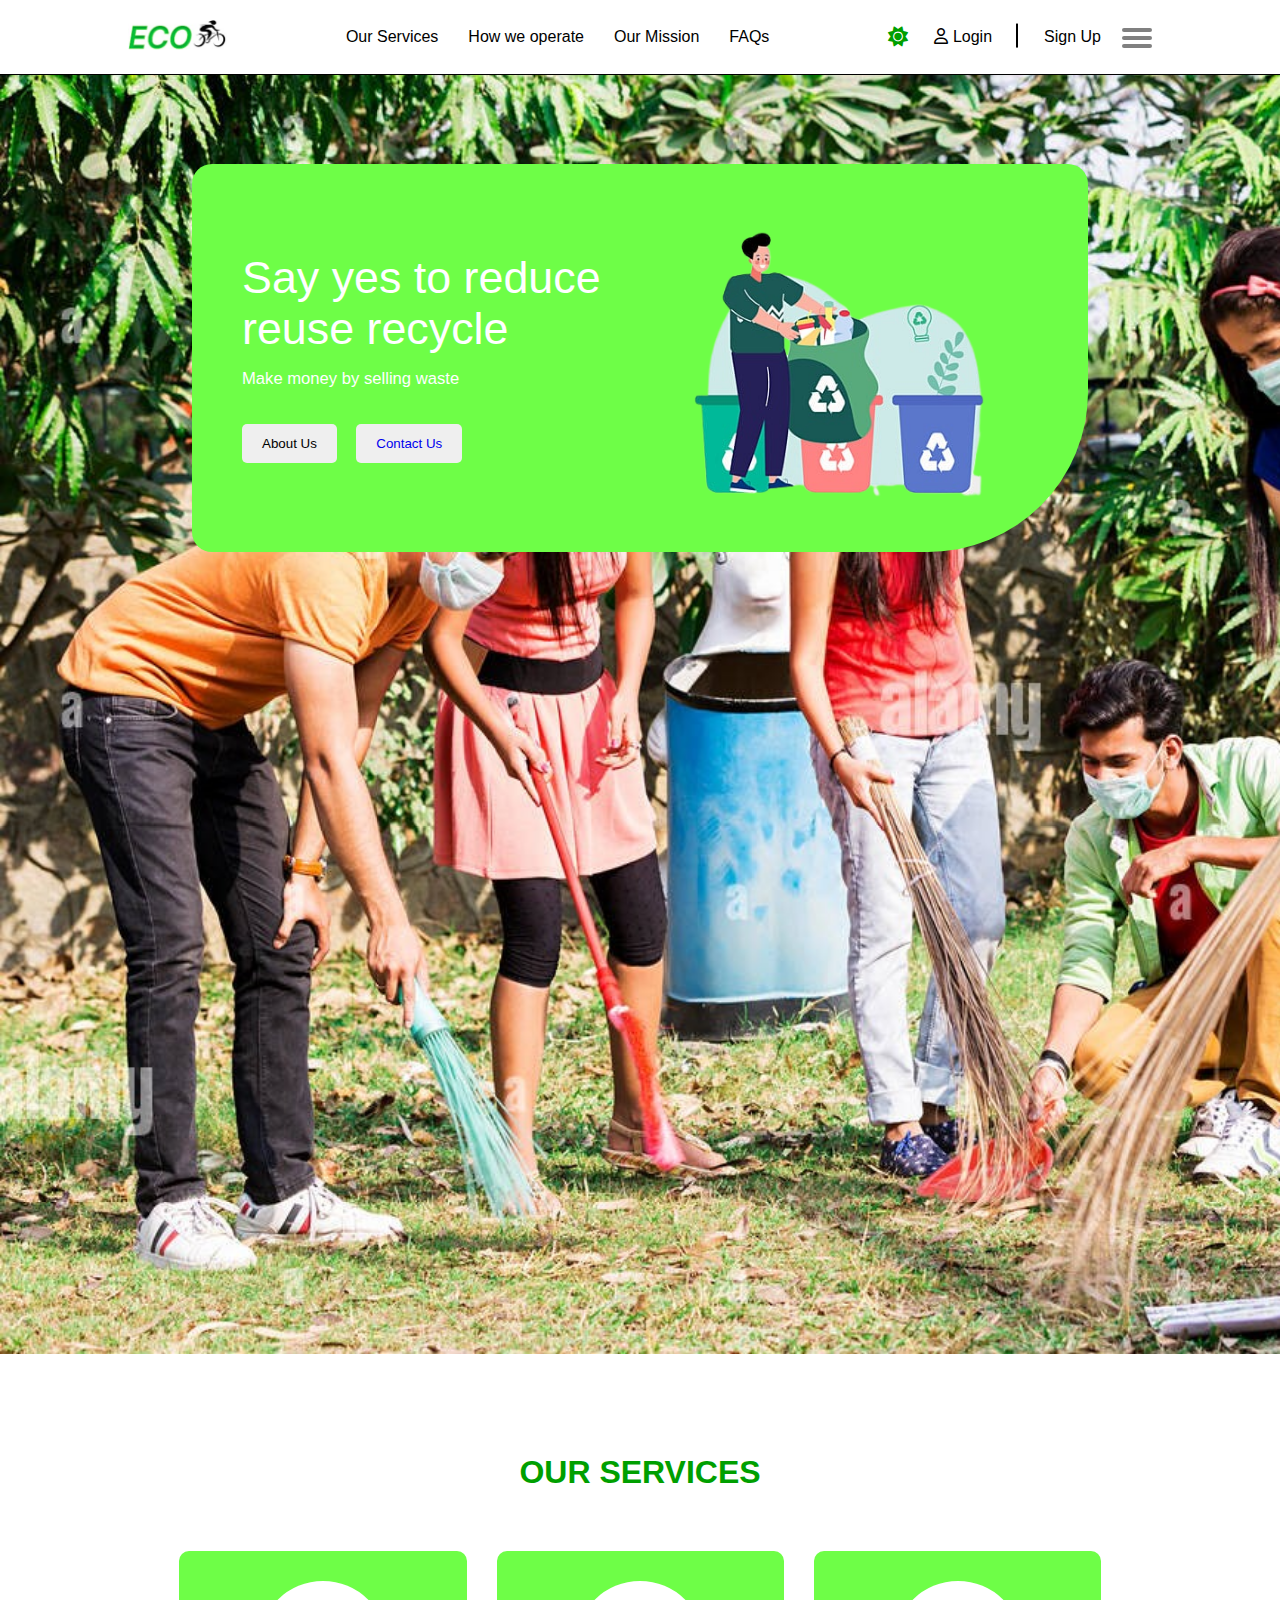
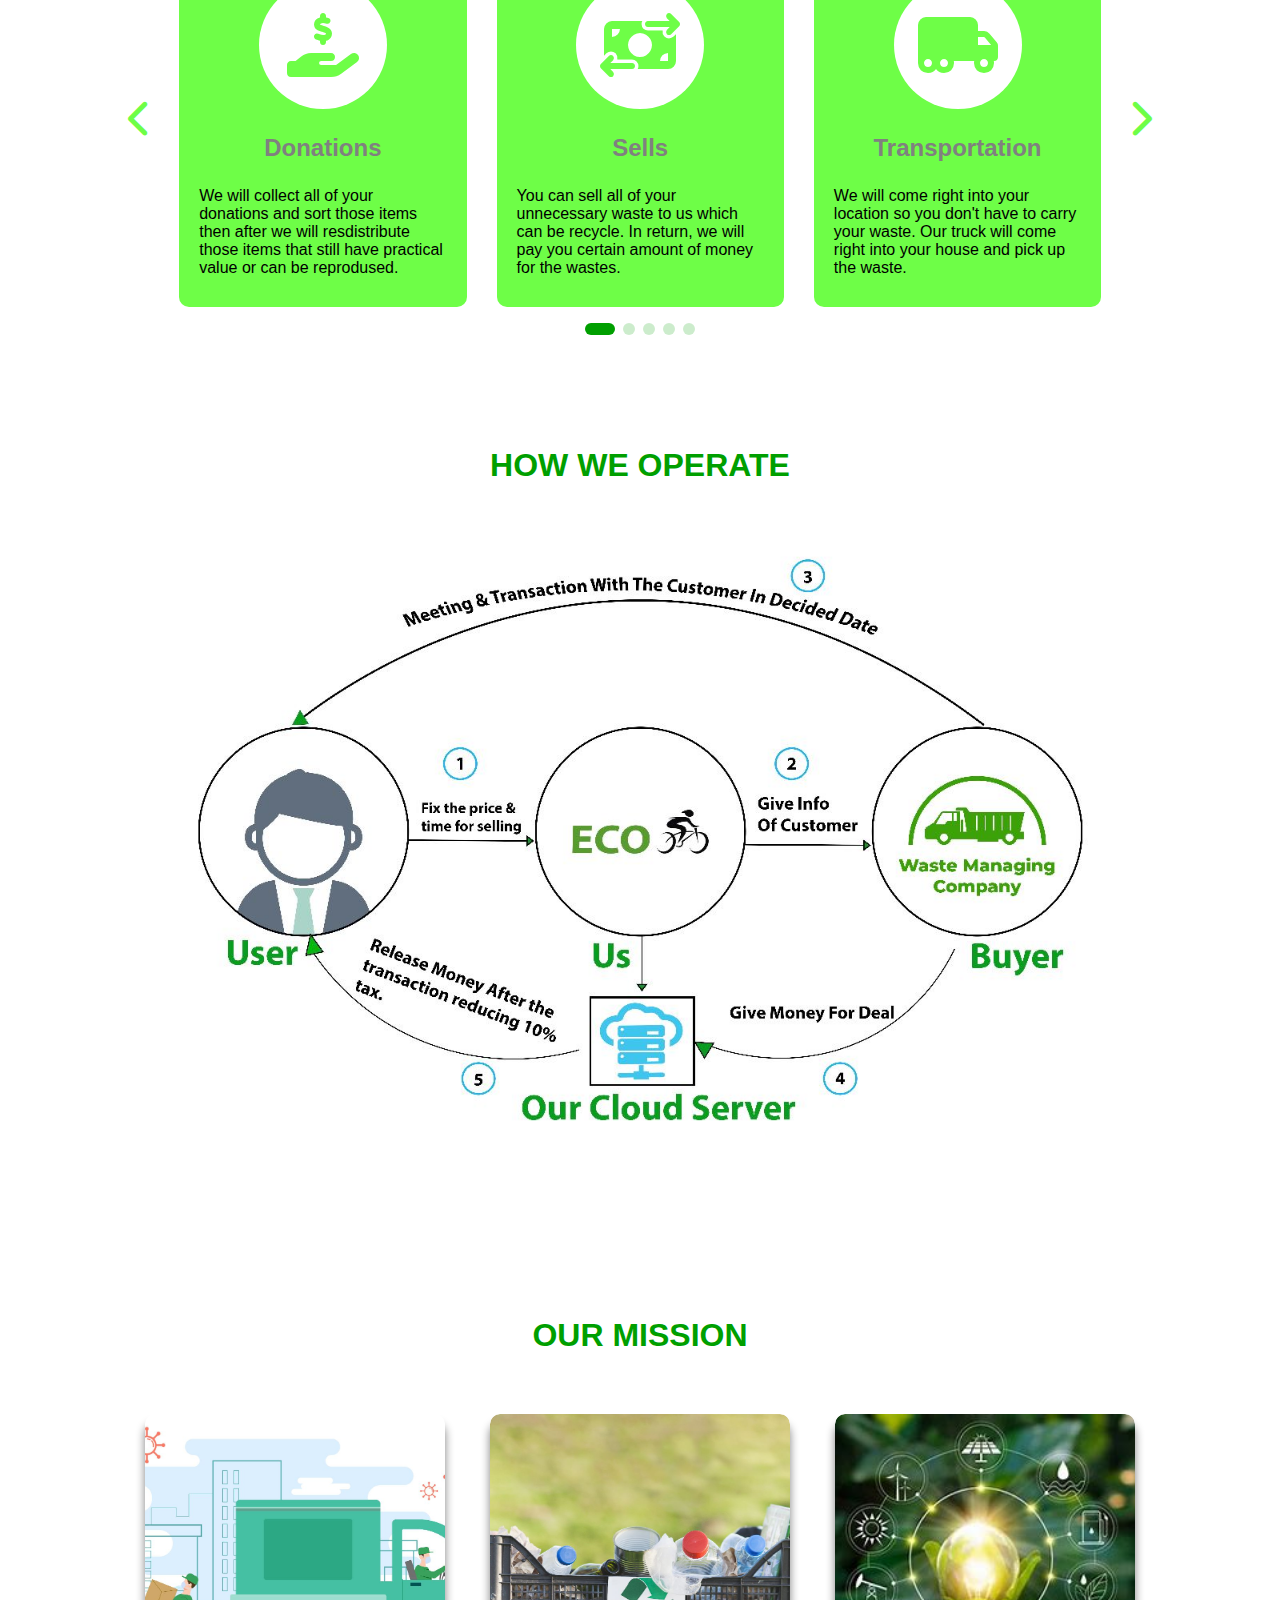
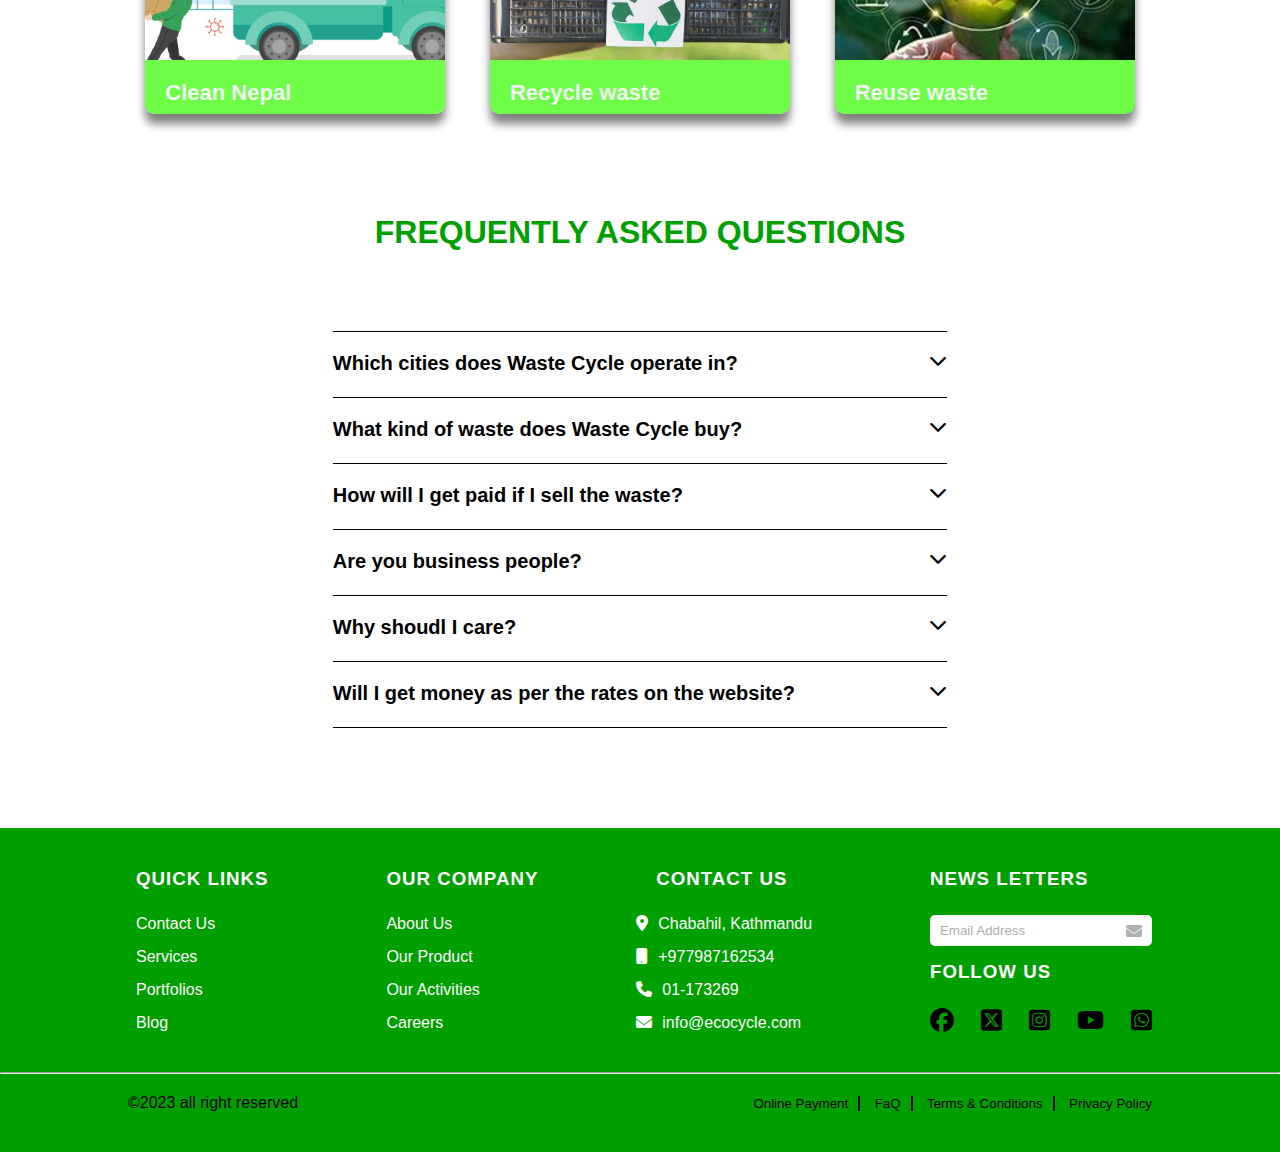
<file: index.html>
<!DOCTYPE html>
<html lang="en">
  <head>
    <meta charset="UTF-8" />
    <meta name="viewport" content="width=device-width, initial-scale=1.0" />
    <title>Waste Cycle</title>
    <link rel="stylesheet" href="./CSS/style.css" />
    <link
      rel="stylesheet"
      href="https://cdnjs.cloudflare.com/ajax/libs/font-awesome/6.4.2/css/all.min.css"
    />
    <link rel="preconnect" href="https://fonts.googleapis.com" />
    <link rel="preconnect" href="https://fonts.gstatic.com" crossorigin />
    <link
      href="https://fonts.googleapis.com/css2?family=Roboto:wght@100;300;500&display=swap"
      rel="stylesheet"
    />
    <link
      rel="stylesheet"
      href="https://cdn.jsdelivr.net/npm/swiper@11/swiper-bundle.min.css"
    />
  </head>
  <body>
    <!-- ----------------------------------- nav -------------------------------- -->
    <div class="nav-wrapper">
      <nav class="main-nav">
        <a href="#"
          ><img src="./images/main-images/ecoCycleLogo.png" alt="ecoCycleLogo"
        /></a>
        <ul class="nav-list">
          <li><a href="#all-service-info">Our Services</a></li>
          <li><a href="#all-operate-info">How we operate</a></li>
          <li><a href="#all-mission-info">Our Mission </a></li>
          <li><a href="#all-faq-info">FAQs</a></li>
        </ul>
        <div class="nav-right">
          <i class="fa-solid fa-sun"></i>
          <i class="fa-solid fa-moon"></i>
          <span class="login"
            ><i class="fa-regular fa-user"></i
            ><a href="login.html">Login</a></span
          >
          <span class="sign-up"><a href="signUp.html">Sign Up</a></span>
          <div class="bars">
            <div class="bar bar1"></div>
            <div class="bar bar2"></div>
            <div class="bar bar3"></div>
          </div>
        </div>
      </nav>
    </div>
    <div class="nav-container">
      <ul class="nav-container-list">
        <li><a href="price.html">Price</a></li>
        <li><a href="#">Donation</a></li>
        <li><a href="#">Balance</a></li>
        <li><a href="#">games</a></li>
      </ul>
    </div>
    <!-- ----------------------------------- nav end -------------------------------- -->

    <!-- ----------------------------------- main -------------------------------- -->

    <div class="main">
      <div class="swiper mySwiper main-swiper">
        <div class="swiper-wrapper">
          <div class="main-info">
            <div class="main-info-left">
              <h1>Say yes to reduce reuse recycle</h1>
              <p>Make money by selling waste</p>
              <button>About Us</button>
              <button><a href="contact.html">Contact Us</a></button>
            </div>
            <div class="main-info-right">
              <img src="./images/main-images/recycle.png" alt="recycle" />
            </div>
          </div>
          <div class="swiper-slide">
            <div class="main-image-one" id="parallex-one"></div>
          </div>
          <div class="swiper-slide">
            <div class="main-image-two" id="parallex-two"></div>
          </div>
          <div class="swiper-slide">
            <div class="main-image-three" id="parallex-three"></div>
          </div>
        </div>
      </div>
    </div>

    <!-- ----------------------------------- main end -------------------------------- -->

    <!-- ----------------------------------- service -------------------------------- -->

    <section class="service" id="all-service-info">
      <h1 class="title">Our services</h1>

      <section class="slider">
        <div class="container">
          <div class="swiper card-slider service-card-slider">
            <div class="swiper-wrapper">
              <div class="swiper-slide">
                <div class="all-services">
                  <div class="service-list">
                    <div class="service-font-wrapper">
                      <i class="fa-solid fa-hand-holding-dollar"></i>
                    </div>
                    <h2>Donations</h2>
                    <p>
                      We will collect all of your donations and sort those items
                      then after we will resdistribute those items that still
                      have practical value or can be reprodused.
                    </p>
                  </div>
                </div>
              </div>
              <div class="swiper-slide">
                <div class="all-services">
                  <div class="service-list">
                    <div class="service-font-wrapper">
                      <i class="fa-solid fa-money-bill-transfer"></i>
                    </div>
                    <h2>Sells</h2>
                    <p>
                      You can sell all of your unnecessary waste to us which can
                      be recycle. In return, we will pay you certain amount of
                      money for the wastes.
                    </p>
                  </div>
                </div>
              </div>
              <div class="swiper-slide">
                <div class="all-services">
                  <div class="service-list">
                    <div class="service-font-wrapper">
                      <i class="fa-solid fa-truck-moving"></i>
                    </div>
                    <h2>Transportation</h2>
                    <p>
                      We will come right into your location so you don't have to
                      carry your waste. Our truck will come right into your
                      house and pick up the waste.
                    </p>
                  </div>
                </div>
              </div>
              <div class="swiper-slide">
                <div class="all-services">
                  <div class="service-list">
                    <div class="service-font-wrapper">
                      <i class="fa-solid fa-recycle"></i>
                    </div>
                    <h2>Composting</h2>
                    <p>
                      All of the organic materials that are collected will be
                      turned into a nutrient-rich soil conditioner. It is a
                      environmentally friendly way to manage organic waste.
                    </p>
                  </div>
                </div>
              </div>
              <div class="swiper-slide">
                <div class="all-services">
                  <div class="service-list">
                    <div class="service-font-wrapper">
                      <i class="fa-solid fa-plug"></i>
                    </div>
                    <h2>E-waste</h2>
                    <p>
                      You can also sell your unnecessary electornic devices
                      which can be recyclable. we will recycle those devices in
                      a environmentally friendly way.
                    </p>
                  </div>
                </div>
              </div>
            </div>

            <div class="swiper-pagination"></div>
          </div>
          <div class="swiper-button-next-unique">
            <i class="fa-solid fa-chevron-right"></i>
          </div>
          <div class="swiper-button-prev-unique">
            <i class="fa-solid fa-chevron-left"></i>
          </div>
        </div>
      </section>
    </section>

    <!-- ----------------------------------- service end -------------------------------- -->

    <!-- ----------------------------------- operate -------------------------------- -->

    <section class="operate" id="all-operate-info">
      <h1 class="title">How we operate</h1>
      <img src="./images/main-images/operatepic.jpg" alt="operate" />
    </section>

    <!-- ----------------------------------- operate end -------------------------------- -->

    <!-- ----------------------------------- mission -------------------------------- -->
    <section class="mission" id="all-mission-info">
      <h1 class="title">our mission</h1>
      <div class="mission-container">
        <div class="mission-list">
          <img
            src="./images/main-images/missionClean.jpg"
            alt="mission clean"
          />
          <div class="mission-info-wrapper mission-first">
            <h3>Clean Nepal</h3>
            <p>
              The main object of ecocycle is to make Nepal clean. As we know,
              the waste management is Nepal is not that great. So, our company
              is taking a small step to clean and manage Nepal waste.
            </p>
          </div>
        </div>
        <div class="mission-list">
          <img
            src="./images/main-images/missionRecycle.jpg"
            alt="mission recycle"
          />
          <div class="mission-info-wrapper mission-second">
            <h3>Recycle waste</h3>
            <p>
              We provide some money to the people after they sell their waste to
              us. If people get earn some money just by selling waste they will
              definitely say yes to it, So we hope we can motivate people to
              recycle.
            </p>
          </div>
        </div>
        <div class="mission-list">
          <img
            src="./images/main-images/misssionReuse.jpg"
            alt="mission reuse"
          />
          <div class="mission-info-wrapper mission-third">
            <h3>Reuse waste</h3>
            <p>
              By donating used clothing, shoes, bottles etc. to other
              organization who are in need of it like orphanage place,
              manufacturing or other recycling companies. we make every effort
              to recycle garbage.
            </p>
          </div>
        </div>
      </div>
    </section>

    <!-- ----------------------------------- mission end -------------------------------- -->

    <!-- ----------------------------------- faqs  -------------------------------- -->

    <section class="question" id="all-faq-info">
      <h1 class="title">frequently asked questions</h1>

      <div class="all-questions">
        <div class="wrapper">
          <div class="first qa">
            <h2>
              Which cities does Waste Cycle operate in?
              <i class="fa-solid fa-chevron-down"></i>
            </h2>
            <p class="ans">
              We are cyrrently running operation in Kathmandu. In near future,
              we plan to expand our services beyond Kathmandu Valley.
            </p>
          </div>
        </div>
        <div class="wrapper">
          <div class="second qa">
            <h2>
              What kind of waste does Waste Cycle buy?
              <i class="fa-solid fa-chevron-down"></i>
            </h2>
            <p class="ans">
              We deal in all kinds of recyclables – paper, cardboard, plastic,
              glass, metals and much more. Whether it is oil cans, beer bottles
              or used hand wash containers – you can recycle to protect the
              environment.
            </p>
          </div>
        </div>
        <div class="wrapper">
          <div class="third qa">
            <h2>
              How will I get paid if I sell the waste?
              <i class="fa-solid fa-chevron-down"></i>
            </h2>
            <p class="ans">
              You will be paid in cash or through mobile banking by our Waste
              Cycle friends.
            </p>
          </div>
        </div>
        <div class="wrapper">
          <div class="fourth qa">
            <h2>
              Are you business people?
              <i class="fa-solid fa-chevron-down"></i>
            </h2>
            <p class="ans">
              We are motivated people. We are a for profit company with the
              mission to revolutionize the recycling industry of Nepal.
            </p>
          </div>
        </div>
        <div class="wrapper fifth-wrapper">
          <div class="fifth qa">
            <h2>
              Why shoudl I care?
              <i class="fa-solid fa-chevron-down"></i>
            </h2>
            <p class="ans">
              We all love Nepal and the world we live in. No doubt! Loving also
              means caring. What better way to treat Mother Earth than to
              respect her resources by reducing, reusing and recycling? So here
              is your chance to be a part of this recycling revolution and give
              back to nature.
            </p>
          </div>
        </div>
        <div class="wrapper sixth-wrapper">
          <div class="fifth qa">
            <h2>
              Will I get money as per the rates on the website?
              <i class="fa-solid fa-chevron-down"></i>
            </h2>
            <p class="ans">
              We will provide you the rates shown on our website for different
              recyclable waste. However, for certain recyclable waste that has
              not been shown on the website we will have rates according to the
              market.
            </p>
          </div>
        </div>
      </div>
    </section>

    <!-- ----------------------------------- faqs end -------------------------------- -->

    <!-- ----------------------------------- footer ----------------------------------- -->
    <footer id="footer">
      <div class="footer-links">
        <div class="quick-links">
          <h3>quick links</h3>
          <li><a href="#">Contact Us</a></li>
          <li><a href="#">Services</a></li>
          <li><a href="#">Portfolios</a></li>
          <li><a href="#">Blog</a></li>
        </div>
        <div class="company-links">
          <h3>Our Company</h3>
          <li><a href="#">About Us</a></li>
          <li><a href="#">Our Product</a></li>
          <li><a href="#">Our Activities</a></li>
          <li><a href="#">Careers</a></li>
        </div>
        <div class="contact-links">
          <h3>Contact Us</h3>
          <li>
            <i class="fa-solid fa-location-dot"></i
            ><a href="#">Chabahil, Kathmandu</a>
          </li>
          <li>
            <i class="fa-solid fa-mobile"></i><a href="#">+977987162534</a>
          </li>
          <li><i class="fa-solid fa-phone"></i><a href="#">01-173269</a></li>
          <li>
            <i class="fa-solid fa-envelope"></i
            ><a href="#">info@ecocycle.com</a>
          </li>
        </div>
        <div class="email-links">
          <h3>News letters</h3>
          <div class="input">
            <input type="text" placeholder="Email Address" />
            <i class="fa-solid fa-envelope email-icon"></i>
          </div>

          <h3>Follow Us</h3>
          <div class="social-links">
            <i class="fa-brands fa-facebook"></i>
            <i class="fa-brands fa-square-x-twitter"></i>
            <i class="fa-brands fa-square-instagram"></i>
            <i class="fa-brands fa-youtube"></i>
            <i class="fa-brands fa-square-whatsapp"></i>
          </div>
        </div>
      </div>
      <hr />
      <div class="copyright">
        <p>&#169;2023 all right reserved</p>
        <div class="copyright-right">
          <button>Online Payment</button>
          <button>FaQ</button>
          <button>Terms & Conditions</button>
          <button id="privacy">Privacy Policy</button>
        </div>
      </div>
    </footer>
    <!-- ----------------------------------- footer end ----------------------------------- -->

    <!-- -----------------------------------  arrow up --------------------------------- -->
    <div class="arrow-up" id="all-nav-container">
      <i class="fa-solid fa-arrow-up"></i>
    </div>
    <!-- -----------------------------------  arrow up end--------------------------------- -->

    <script src="https://cdn.jsdelivr.net/npm/swiper@11/swiper-bundle.min.js"></script>
    <script src="./JS/script.js"></script>
  </body>
</html>
</file>
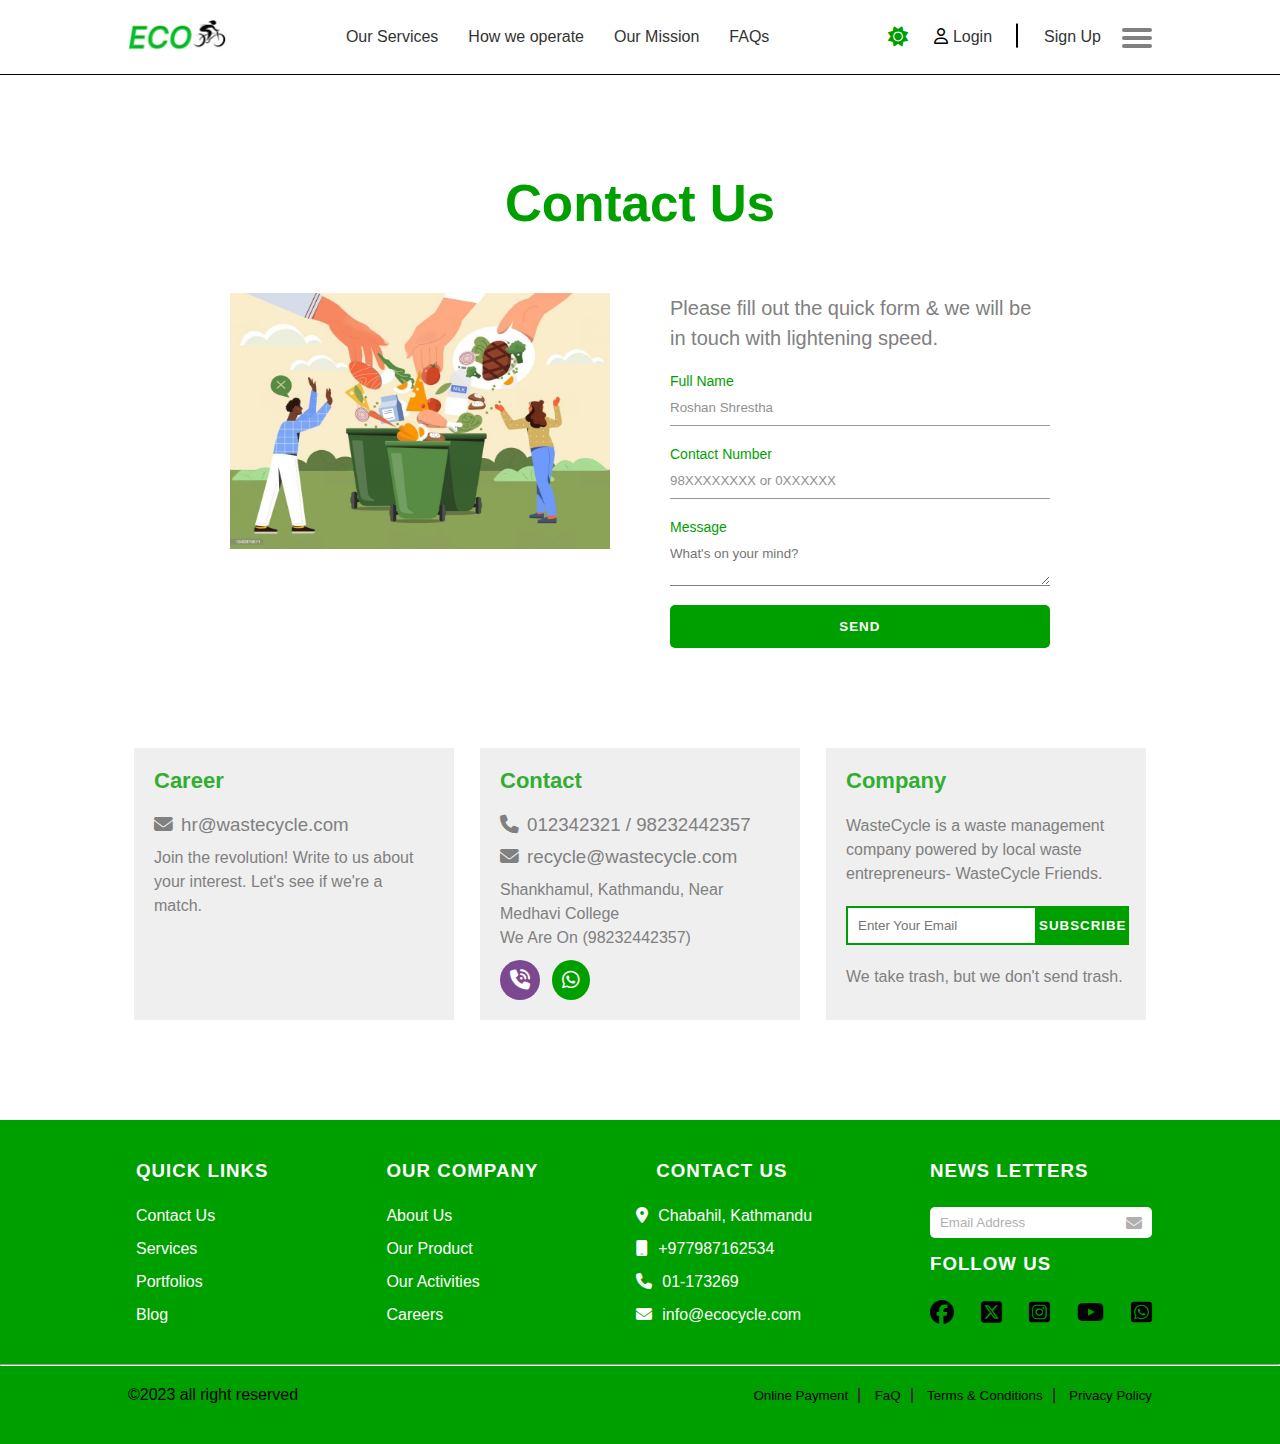
<file: contact.html>
<!DOCTYPE html>
<html lang="en">
  <head>
    <meta charset="UTF-8" />
    <meta name="viewport" content="width=device-width, initial-scale=1.0" />
    <title>Document</title>
    <link rel="stylesheet" href="./CSS/style.css" />
    <link
      rel="stylesheet"
      href="https://cdnjs.cloudflare.com/ajax/libs/font-awesome/6.4.2/css/all.min.css"
    />
    <link rel="stylesheet" href="./CSS/contact.css" />
  </head>
  <body>
    <!-- ----------------------------------- nav -------------------------------- -->
    <div class="nav-wrapper">
      <nav class="main-nav">
        <a href="index.html"
          ><img src="./images/main-images/ecoCycleLogo.png" alt="ecoCycleLogo"
        /></a>
        <ul class="nav-list">
          <li><a href="./index.html#all-service-info">Our Services</a></li>
          <li><a href="./index.html#all-operate-info">How we operate</a></li>
          <li><a href="./index.html#all-mission-info">Our Mission </a></li>
          <li><a href="./index.html#all-faq-info">FAQs</a></li>
        </ul>
        <div class="nav-right">
          <i class="fa-solid fa-sun"></i>
          <i class="fa-solid fa-moon"></i>
          <span class="login"
            ><i class="fa-regular fa-user"></i
            ><a href="login.html">Login</a></span
          >
          <span class="sign-up"><a href="signUp.html">Sign Up</a></span>
          <div class="bars">
            <div class="bar bar1"></div>
            <div class="bar bar2"></div>
            <div class="bar bar3"></div>
          </div>
        </div>
      </nav>
    </div>
    <div class="nav-container">
      <ul class="nav-container-list">
        <li><a href="sell.html">Sell</a></li>
        <li><a href="#">Donation</a></li>
        <li><a href="#">Balance</a></li>
        <li><a href="#">games</a></li>
      </ul>
      <img src="./images/main-images/sellimg.jpg" alt="sell images" />
    </div>
    <!-- ----------------------------------- nav end -------------------------------- -->

    <!-- ----------------------------------- contact -------------------------------- -->

    <section class="contact">
      <h1>Contact Us</h1>
      <div class="contact-container">
        <div class="contact-img">
          <img src="./images/main-images/sellimg.jpg" alt="sellimg" />
        </div>
        <div class="contact-form">
          <p>
            Please fill out the quick form & we will be in touch with lightening
            speed.
          </p>
          <form>
            <label for="name">Full Name</label>
            <br />
            <input
              type="text"
              id="name"
              placeholder="Roshan Shrestha"
              required
            />
            <br />
            <label for="number">Contact Number</label>
            <br />
            <input
              type="text"
              id="number"
              Contact
              Number
              placeholder="98XXXXXXXX or 0XXXXXX"
            />
            <br />
            <label for="message">Message</label>
            <br />
            <textarea
              name="message"
              id="message"
              cols="30"
              rows="1"
              placeholder="What's on your mind?"
            ></textarea>
            <br />
            <button>SEND</button>
          </form>
        </div>
      </div>
    </section>

    <!-- ----------------------------------- contact end -------------------------------- -->

    <!-- ----------------------------------- contact info -------------------------------- -->

    <section class="contact-info">
      <div class="career-info-links">
        <h2>Career</h2>
        <h3><i class="fa-solid fa-envelope"></i>hr@wastecycle.com</h3>
        <p>
          Join the revolution! Write to us about your interest. Let's see if
          we're a match.
        </p>
      </div>
      <div class="contact-info-links">
        <h2>Contact</h2>
        <h3><i class="fa-solid fa-phone"></i>012342321 / 98232442357</h3>
        <h3><i class="fa-solid fa-envelope"></i>recycle@wastecycle.com</h3>
        <p>Shankhamul, Kathmandu, Near Medhavi College</p>
        <p>We Are On (98232442357)</p>
        <i class="fa-solid fa-phone-volume"></i>
        <i class="fa-brands fa-whatsapp"></i>
      </div>
      <div class="company-info-links">
        <h2>Company</h2>
        <p>
          WasteCycle is a waste management company powered by local waste
          entrepreneurs- WasteCycle Friends.
        </p>
        <div class="subscribe">
          <input type="email" placeholder="Enter Your Email" />
          <button>SUBSCRIBE</button>
        </div>
        <p>We take trash, but we don't send trash.</p>
      </div>
    </section>

    <!-- ----------------------------------- contact info end-------------------------------- -->

    <!-- ----------------------------------- footer ----------------------------------- -->
    <footer>
      <div class="footer-links">
        <div class="quick-links">
          <h3>quick links</h3>
          <li><a href="#">Contact Us</a></li>
          <li><a href="#">Services</a></li>
          <li><a href="#">Portfolios</a></li>
          <li><a href="#">Blog</a></li>
        </div>
        <div class="company-links">
          <h3>Our Company</h3>
          <li><a href="#">About Us</a></li>
          <li><a href="#">Our Product</a></li>
          <li><a href="#">Our Activities</a></li>
          <li><a href="#">Careers</a></li>
        </div>
        <div class="contact-links">
          <h3>Contact Us</h3>
          <li>
            <i class="fa-solid fa-location-dot"></i
            ><a href="#">Chabahil, Kathmandu</a>
          </li>
          <li>
            <i class="fa-solid fa-mobile"></i><a href="#">+977987162534</a>
          </li>
          <li><i class="fa-solid fa-phone"></i><a href="#">01-173269</a></li>
          <li>
            <i class="fa-solid fa-envelope"></i
            ><a href="#">info@ecocycle.com</a>
          </li>
        </div>
        <div class="email-links">
          <h3>News letters</h3>
          <div class="input">
            <input type="text" placeholder="Email Address" />
            <i class="fa-solid fa-envelope email-icon"></i>
          </div>

          <h3>Follow Us</h3>
          <div class="social-links">
            <i class="fa-brands fa-facebook"></i>
            <i class="fa-brands fa-square-x-twitter"></i>
            <i class="fa-brands fa-square-instagram"></i>
            <i class="fa-brands fa-youtube"></i>
            <i class="fa-brands fa-square-whatsapp"></i>
          </div>
        </div>
      </div>
      <hr />
      <div class="copyright">
        <p>&#169;2023 all right reserved</p>
        <div class="copyright-right">
          <button>Online Payment</button>
          <button>FaQ</button>
          <button>Terms & Conditions</button>
          <button id="privacy">Privacy Policy</button>
        </div>
      </div>
    </footer>

    <!-- ----------------------------------- footer end ----------------------------------- -->

    <!-- -----------------------------------  arrow up --------------------------------- -->
    <div class="arrow-up" id="all-nav-container">
      <i class="fa-solid fa-arrow-up"></i>
    </div>
    <!-- -----------------------------------  arrow up end--------------------------------- -->

    <script src="./JS/contact.js"></script>
  </body>
</html>
</file>
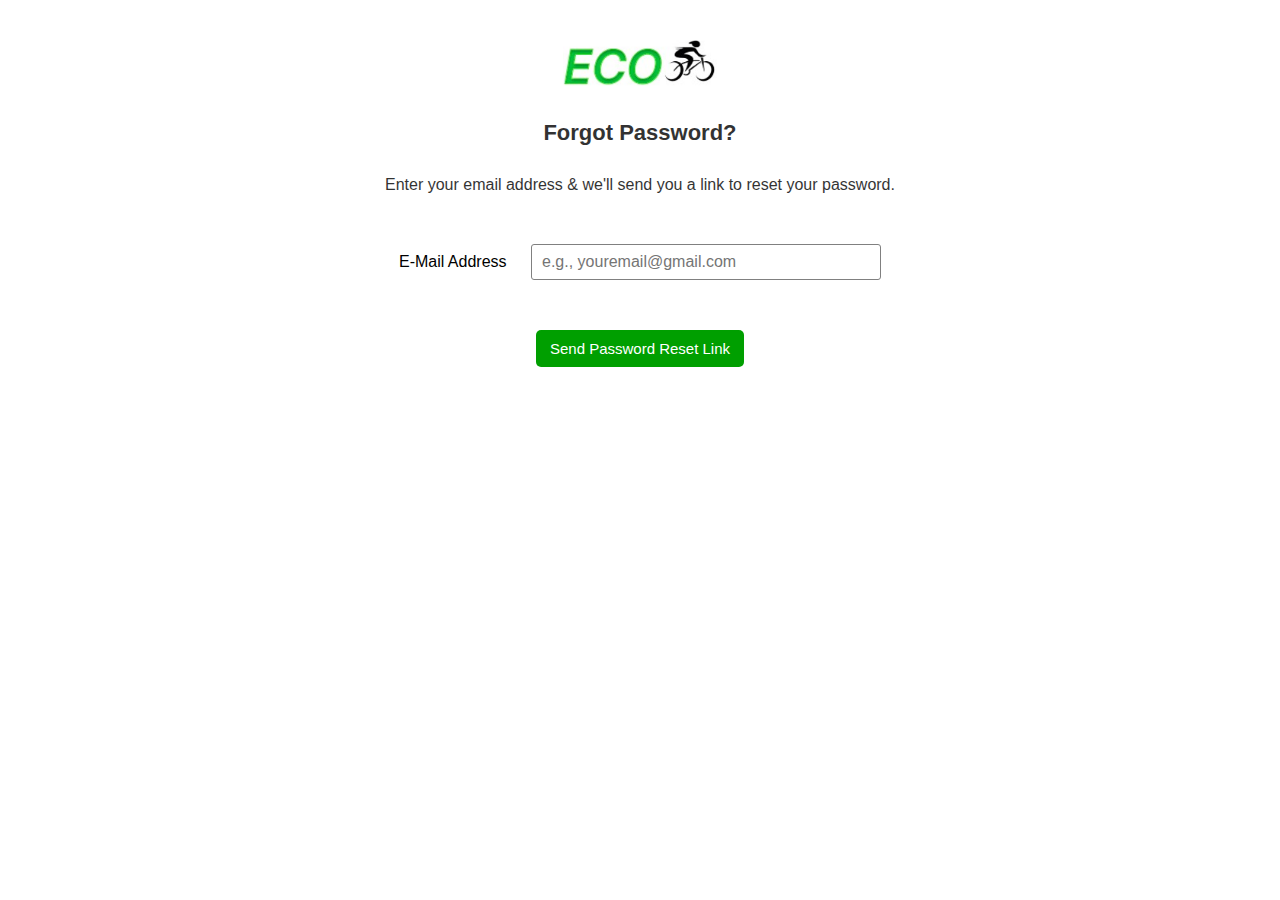
<file: forgotPassword.html>
<!DOCTYPE html>
<html lang="en">
  <head>
    <meta charset="UTF-8" />
    <meta name="viewport" content="width=device-width, initial-scale=1.0" />
    <title>Document</title>
    <link rel="stylesheet" href="CSS/forgotPassword.css" />
    <link rel="stylesheet" href="./CSS/style.css" />
  </head>
  <body>
    <section class="forgot">
      <a href="index.html">
        <img src="./images/main-images/ecoCycleLogo.png" alt="ecoCycleLogo" />
      </a>
      <h2>Forgot Password?</h2>
      <p>
        Enter your email address & we'll send you a link to reset your password.
      </p>
      <form>
        <label for="email">E-Mail Address</label>
        <input type="email" placeholder="e.g., youremail@gmail.com" />
      </form>
      <button>Send Password Reset Link</button>
    </section>
  </body>
</html>
</file>
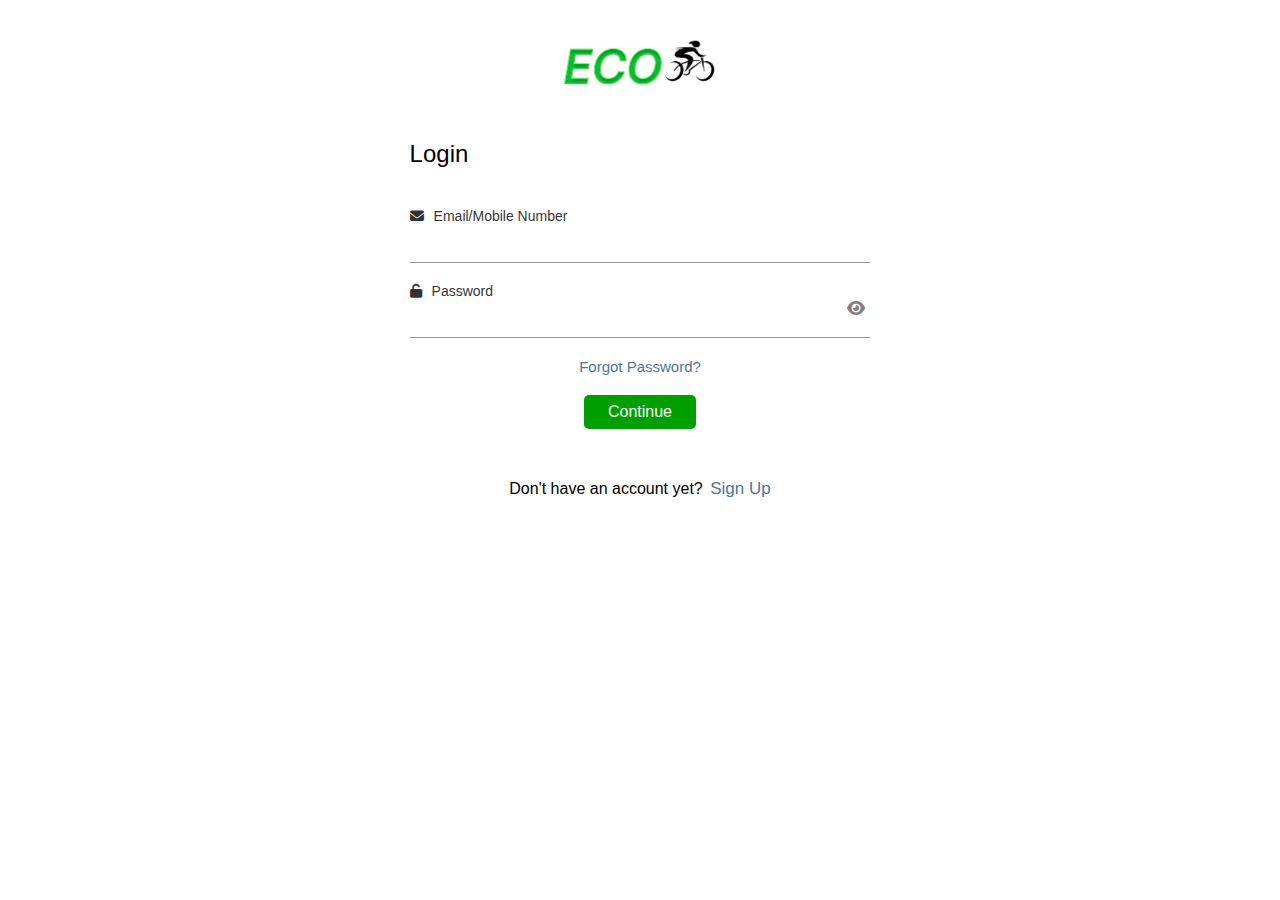
<file: login.html>
<!DOCTYPE html>
<html lang="en">
  <head>
    <meta charset="UTF-8" />
    <meta name="viewport" content="width=device-width, initial-scale=1.0" />
    <title>Document</title>
    <link rel="stylesheet" href="CSS/style.css" />
    <link rel="stylesheet" href="CSS/login.css" />
    <link
      rel="stylesheet"
      href="https://cdnjs.cloudflare.com/ajax/libs/font-awesome/6.4.2/css/all.min.css"
    />
  </head>
  <body>
    <section class="login">
      <div class="logo">
        <a href="index.html"
          ><img src="./images/main-images/ecoCycleLogo.png" alt="ecoCycleLogo"
        /></a>
      </div>
      <div class="form">
        <form class="login-form" id="login-form">
          <h2>Login</h2>
          <div class="invalid">Email or Password not Valid</div>
          <label for="email"
            ><i class="fa-solid fa-envelope"></i>Email/Mobile Number</label
          >
          <br />
          <input type="email" name="email" id="email" class="email-input" />
          <br />
          <label for="password"
            ><i class="fa-solid fa-unlock"></i>Password</label
          >
          <br />
          <input
            type="password"
            name="password"
            id="password"
            class="password-input"
          />
          <i class="fa-solid fa-eye"></i>
          <a href="forgotPassword.html">
            <p class="forgot">Forgot Password?</p>
          </a>
          <div class="btn">
            <button class="continue-btn">continue</button>
          </div>
          <p class="sign-up-link">
            Don't have an account yet? <a href="./signUp.html">Sign Up</a>
          </p>
        </form>
      </div>
    </section>
    <script src="./JS/login.js"></script>
  </body>
</html>
</file>
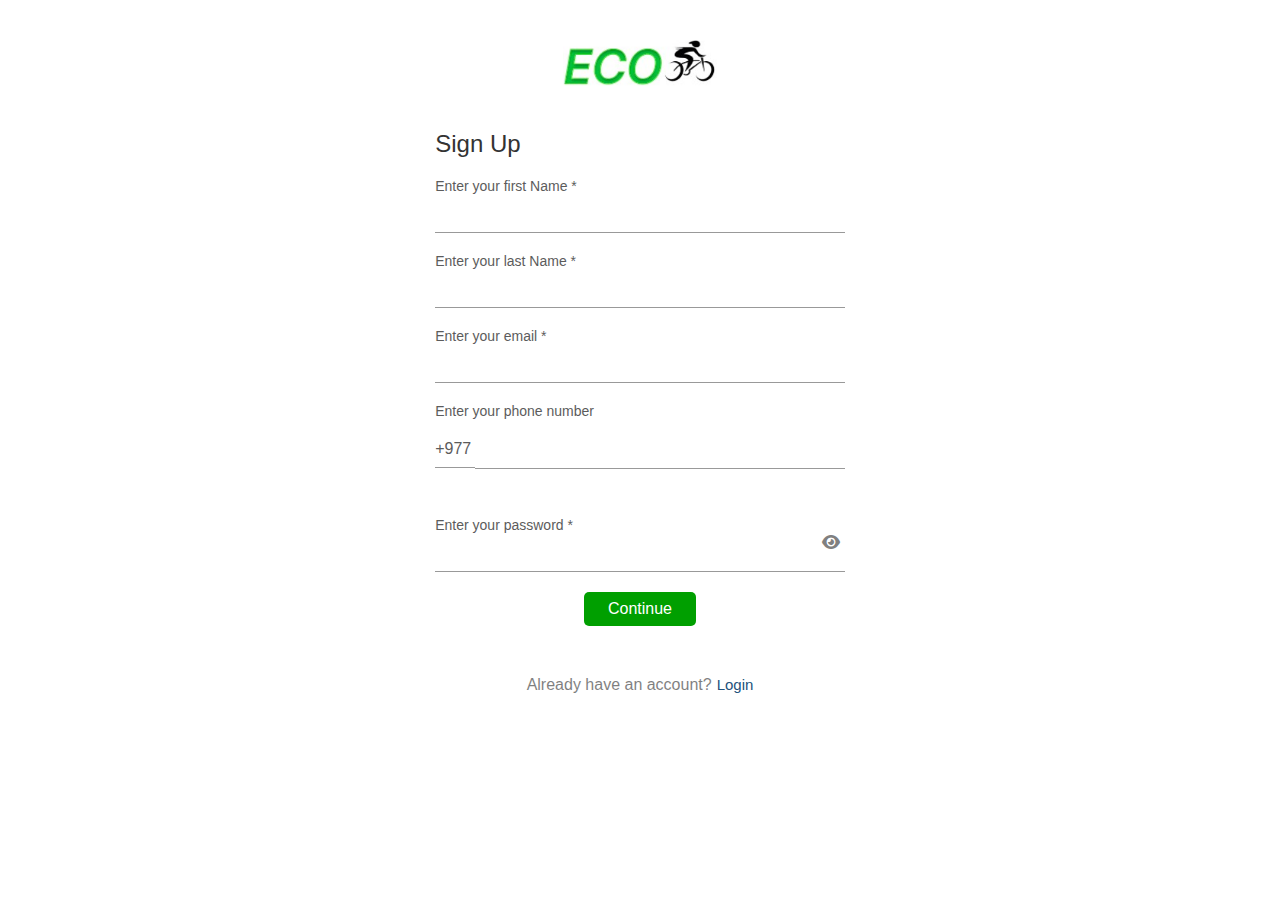
<file: signUp.html>
<!DOCTYPE html>
<html lang="en">
  <head>
    <meta charset="UTF-8" />
    <meta name="viewport" content="width=device-width, initial-scale=1.0" />
    <title>Sign-up</title>
    <link rel="stylesheet" href="./CSS/style.css" />
    <link rel="stylesheet" href="./CSS/signUP.css" />
    <link
      rel="stylesheet"
      href="https://cdnjs.cloudflare.com/ajax/libs/font-awesome/6.4.2/css/all.min.css"
    />
  </head>
  <body>
    <section class="sign-up">
      <div class="logo">
        <a href="index.html"
          ><img src="./images/main-images/ecoCycleLogo.png" alt="ecoCycleLogo"
        /></a>
      </div>
      <form class="sign-up-form" id="sign-up-form">
        <h2>Sign Up</h2>
        <div class="invalid">
          <span class="whoops">Whoops!</span> There was some problem
          <p class="error"></p>
        </div>

        <label for="firstName">Enter your first Name *</label>
        <br />
        <input type="text" id="firstName" required />
        <br />
        <label for="lastName">Enter your last Name *</label>
        <br />
        <input type="text" id="lastName" required />
        <br />
        <label for="email">Enter your email *</label>
        <br />
        <input type="email" id="email" required />
        <br />
        <label for="number">Enter your phone number</label>
        <br />
        <div class="number-container">
          <label for="number" id="nepali-number">+977</label>
          <input type="text" id="number" class="nep-num" required />
        </div>
        <br />
        <label for="password" class="password-input"
          >Enter your password *</label
        >
        <br />
        <input type="password" id="password" required />
        <i class="fa-solid fa-eye"></i>
        <br />
        <div class="btn">
          <button class="sign-up-btn">Continue</button>
        </div>
        <div class="login-link">
          <span class="already">Already have an account?</span
          ><span><a href="login.html" class="login">Login</a></span>
        </div>
      </form>
    </section>
    <script src="./JS/signUp.js"></script>
  </body>
</html>
</file>
<file: CSS/style.css>
:root {
    /*  for colors */
    --dark-green: #009F00;
    --light-green: #6EFE47;
    --green: rgb(172, 222, 35);
    --super-light-green: #F0FAF2;
    --black: #000;
    --white: #fff;
    --grey: #808080;
    --dark-theme: rgb(28, 37, 46);
}

/* --------------------------- global Css ----------------- */

html {
    scroll-behavior: smooth;
    scroll-padding: 100px;
}

* {
    margin: 0;
    padding: 0;
    box-sizing: border-box;
    font-family: sans-serif;
}

body {
    height: 100%;
    width: 100vw;
    overflow-x: hidden;
    transition: color .5s;
}

li {
    list-style: none;
}

a {
    text-decoration: none;
}

.title {
    font-size: 2rem;
    text-transform: uppercase;
    color: var(--dark-green);
    text-align: center;
}

/* --------------------------- global Css end ---------------------- */



/* ------------------------------ nav --------------------------- */

.nav-wrapper {
    width: 100%;
    height: 74px;
}

.main-nav {
    width: 100%;
    position: fixed;
    display: flex;
    justify-content: space-between;
    padding: 20px 10%;
    align-items: center;
    z-index: 100;
    background-color: white;
    border-bottom: 1px solid black;
}

.main-nav img {
    height: 30px;
    cursor: pointer;
}

.main-nav ul {
    display: flex;
    gap: 30px;
}

.main-nav ul li a {
    position: relative;
    color: var(--black);
}

.main-nav ul li a::after {
    content: "";
    display: block;
    position: absolute;
    height: 2px;
    width: 0;
    background-color: var(--dark-green);
    transition: .25s;
}

.main-nav ul li a:hover::after {
    margin: 10px auto;
    width: 100%;
    border-color: var(--dark-green);
}

.nav-right {
    display: flex;
    align-items: center;
    gap: 5px;
}

.nav-right i {
    margin-right: 5px;
}

.nav-right span a {
    color: var(--black);
}

.nav-right .login,
.nav-right .sign-up {
    padding: 8px 16px;
    border-radius: 5px;
    background-color: transparent;
    cursor: pointer;
    transition: .5s;
}

.nav-right .login:hover,
.nav-right .sign-up:hover {
    background-color: var(--light-green);
}

.nav-right .login {
    position: relative;
    margin-right: 15px;
}

.nav-right .login::after {
    content: "";
    display: block;
    position: absolute;
    height: 70%;
    transform: translateY(15%);
    width: 2px;
    background-color: black;
    top: 0;
    right: -10px;
}

.bars {
    cursor: pointer;
    margin-top: 5px;
}

.bars .bar {
    width: 30px;
    height: 4px;
    border-radius: 2px;
    background-color: var(--grey);
    margin-bottom: 4px;
    transition: .3s;
}

.bars:hover .bar {
    transform: scale(1.1);
}

.bars .bar.active-bar1 {
    transform: rotate(45deg);
}

.bars .bar.active-bar2 {
    opacity: 0;
}

.bars .bar.active-bar3 {
    transform: rotate(-45deg);
    margin-top: -16px;
}

.nav-container {
    position: fixed;
    height: 100vh;
    width: 300px;
    background-color: var(--white);
    border: 1px solid;
    top: 74px;
    right: -300px;
    transition: .5s;
    padding-top: 70px;
    z-index: 100;
}

.show-nav-container {
    right: 0;
}

.nav-container ul {
    display: flex;
    flex-direction: column;
    gap: 0;
}

.nav-container ul li {
    cursor: pointer;
    padding: 12px 30px;
    border-left: 5px solid;
    border-color: var(--white);
    transition: .25s;
}

.nav-container ul li:hover {
    border-color: var(--dark-green);
}

.nav-container ul li a {
    transition: .25s;
    font-size: 18px;
    opacity: .5;
    text-transform: uppercase;
    color: black;
}

.nav-container ul li:hover a {
    color: var(--dark-green);
    padding-left: 5px;
    opacity: 1;
}


/* ------------------------------ nav end --------------------------- */

/* ------------------------------ main --------------------------- */

.main-swiper {
    height: 100vw;
}

.swiper-slide {
    background-size: cover;
    position: relative;
}

.swiper-slide img {
    display: block;
}

.main-info {
    width: 70%;
    position: absolute;
    background-color: var(--light-green);
    padding: 30px 30px 30px 50px;
    top: 7vw;
    left: 15%;
    opacity: 1;
    display: grid;
    grid-template-columns: repeat(2, 1fr);
    place-items: center;
    border-radius: 20px;
    gap: 20px;
    border-bottom-right-radius: 160px;
    z-index: 100;
}

.main-image-one {
    background-image: url(../images/main-images/main-img-1.jpg);
    height: 100%;
    background-size: cover;
}

.main-image-two {
    background-image: url(../images/main-images/main-img-2.webp);
    height: 100%;
    background-size: cover;
}

.main-image-three {
    background-image: url(../images/main-images/main-img-3.jpg);
    height: 100%;
    background-size: cover;
}

.main-info h1 {
    font-size: 3.5vw;
    color: var(--white);
    font-weight: 500;
}

.main-info p {
    padding: 15px 0;
    color: var(--white);
    text-align: left;
    font-size: 1.3vw;
}

.main-info button {
    padding: 12px 20px;
    margin-right: 15px;
    margin-top: 20px;
    outline: none;
    border: none;
    border-radius: 5px;
    cursor: pointer;
    transition: .25s;
}

.main-info button:hover {
    /* transform: scale(1.05); */
    transform: translateY(-5px);
}

.main-info button:active {
    transform: scale(.95);
}

.main-info img {
    width: 90%;
    height: 90%;
}

/* ------------------------------ main end --------------------------- */


/* -- ----------------------------------- service -------------------------------- -- */

.service {
    width: 90%;
    margin: 100px auto 0;
    text-align: center;
}

.slider {
    position: relative;
}

.card-slider {
    width: 80%;
}

.swiper-wrapper {
    margin: 0 auto 20px;
}

.all-services {
    margin-top: 60px;
}

.all-services > div {
    margin: 20px auto;
    padding: 30px 20px;
    border-radius: 10px;
    cursor: pointer;
    transition: .5s;
    overflow: hidden;
    background-color: var(--light-green);
}


.all-services > div:hover {
    transform: translateY(-20px);
}

.all-services p {
    text-align: left;
}

.service-font-wrapper {
    margin: auto;
    display: grid;
    place-items: center;
    height: 10vw;
    width: 10vw;
    border-radius: 50%;
    background-color: var(--white);
}

.service .slider i {
    font-size: 5vw;
    color: var(--light-green);
}

.all-services h2 {
    color: var(--grey);
    padding: 25px 0;
}

.swiper-button-prev-unique {
    position: absolute;
    top: 50%;
    transform: translateY(-50%);
    left: 0;
    left: 5vw;
    cursor: pointer;
}

.swiper-button-next-unique {
    transform: translateY(-50%);
    position: absolute;
    top: 50%;
    right: 5vw;
    cursor: pointer;
}

.service .slider .swiper-button-next-unique i,
.service .slider .swiper-button-prev-unique i {
    font-size: 3vw;
    transition: .25s;
}

.service .slider .swiper-button-next-unique i:hover,
.service .slider .swiper-button-prev-unique i:hover {
    transform: scale(1.2);
}

span.swiper-pagination-bullet {
    width: 12px;
    height: 12px;
    background-color: var(--dark-green);
    transition: .25s;
}

span.swiper-pagination-bullet.swiper-pagination-bullet-active {
    width: 30px;
    border-radius: 20px;
}

/* -- ----------------------------------- service end -------------------------------- -- */

/* -- ----------------------------------- operate -------------------------------- -- */

.operate {
    width: 80%;
    margin: 100px auto 0;
    text-align: center;
}

.operate img {
    width: 100%;
    margin: 60px auto 0;
}

/* -- ----------------------------------- operate end -------------------------------- -- */

/* -- ----------------------------------- mission -------------------------------- -- */

.mission {
    width: 80%;
    margin: 100px auto 0;
    text-align: center;
}

.mission-container {
    display: flex;
    gap: 10px;
    flex-wrap: wrap;
    justify-content: space-around;
}

.mission-list {
    margin-top: 60px;
    box-shadow: 0 10px 10px var(--grey);
    border-radius: 10px;
    cursor: pointer;
    position: relative;
    z-index: 10;
    height: 300px;
    max-width: 300px;
    overflow: hidden;
    color: var(--black);
    transition: .5s;
}

.mission-container img {
    width: 100%;
    height: 100%;
    border-radius: 10px;
    object-fit: cover;
    transition: .5s;
}

.mission-info-wrapper {
    position: absolute;
    box-shadow: 0 10px 10px var(--grey);
    bottom: -140px;
    left: 0;
    padding: 20px;
    width: 100%;
    background-color: var(--light-green);
    transition: .25s;
}

.mission-list:hover {
    box-shadow: none;
    transform: scale(1.05);
}

.mission-list:hover .mission-info-wrapper {
    bottom: 0;
}

.mission-list:hover img {
    opacity: .8;
}

.mission-info-wrapper h3 {
    text-align: left;
    color: var(--super-light-green);
    font-size: 22px;
}

.mission-info-wrapper p {
    text-align: justify;
    padding-top: 20px;
    font-size: 16px;
    color: var(--black);
    opacity: .8;
}

/* -- ----------------------------------- mission end -------------------------------- -- */

/* -- ----------------------------------- faqs -------------------------------- -- */

.question {
    width: 80%;
    margin: 100px auto 0;
}

.all-questions {
    width: 60%;
    margin: 80px auto 0;
    text-align: left;
}

.wrapper {
    border-top: 1px solid var(--black);
    padding: 20px 0;
    cursor: pointer;
    display: grid;
    grid-template-rows: 0fr;
    overflow: hidden;
    transition: .25s;
}

.qa {
    min-height: 25px;
}

.wrapper h2 {
    display: flex;
    justify-content: space-between;
    font-size: 20px;
}

.sixth-wrapper {
    border-bottom: 1px solid var(--black);
}

.active-qs {
    color: var(--dark-green);
}

.wrapper i {
    font-size: 18px;
    transition: .25s;
}

.wrapper i.active-arrow {
    transform: rotate(-180deg);
}

.show-ans {
    grid-template-rows: 1fr;
}

.ans {
    margin-top: 20px;
    padding: 0 30px 0 0;
}


/* -- ----------------------------------- faqs end -------------------------------- -- */


/* -- ----------------------------------- footer -------------------------------- -- */

footer {
    width: 100%;
    background-color: var(--dark-green);
    margin: 100px auto 0;
    padding-bottom: 40px;
}

.footer-links {
    width: 80%;
    margin: auto;
    padding: 40px 0;
    display: flex;
    justify-content: space-between;
}

.footer-links h3 {
    text-transform: uppercase;
    margin-bottom: 10px;
    letter-spacing: 1px;
    margin-left: 8px;
}

.footer-links > div {
    display: flex;
    flex-direction: column;
    gap: 15px;
}

.footer-links li:hover {
    cursor: pointer;
}

.footer-links h3 {
    color: var(--white);
}

.footer-links li a {
    color: var(--white);
}

.footer-links li::before {
    content: "";
    display: inline-block;
    border-radius: 50%;
    height: 0;
    width: 0;
    background-color: var(--black);
    margin-right: 8px;
    position: relative;
    top: -2px;
    transition: .25s;
}

.footer-links li:hover::before {
    height: 8px;
    width: 8px;
}

.contact-links li::before {
    display: none;
}

.contact-links li {
    margin-left: -12px;
}

.contact-links li i {
    margin-right: 10px;
    transition: .25s;
    color: var(--white);
}

.contact-links li:hover i {
    transform: scale(1.5);
}

.email-links input {
    padding: 8px 35px 8px 10px;
    border: none;
    outline: none;
    border-radius: 5px;
    margin-left: 8px;
}

.email-links input::placeholder {
    color: rgb(176, 176, 176);
}

.input {
    position: relative;
}

.email-icon {
    position: absolute;
    right: 10px;
    top: 8px;
    color: rgb(176, 176, 176);
}

.social-links {
    display: flex;
    justify-content: space-between;
    margin-left: 8px;
}

.social-links i {
    font-size: 24px;
    cursor: pointer;
}

.copyright {
    display: flex;
    width: 80%;
    justify-content: space-between;
    margin: 20px auto 0;
}

.copyright button {
    padding-right: 10px;
    background-color: transparent;
    border: none;
    outline: none;
    cursor: pointer;
    margin-left: 10px;
    border-right: 2px solid var(--black);
}

#privacy {
    border-right: 0;
    padding: 0;
}

.arrow-up {
    position: fixed;
    bottom: 5%;
    right: -5%;
    height: 60px;
    width: 60px;
    border-radius: 50%;
    background-color: var(--light-green);
    z-index: 98;
    display: grid;
    place-items: center;
    cursor: pointer;
    transition: .25s;
    opacity: 0;
}

.arrow-up:hover {
    transform: scale(1.1);
}

.arrow-up i {
    font-size: 1.4rem;
    color: var(--white);
    transition: .25s;
}

.arrow-up:hover i {
    transform: scale(1.1);
}

/* -- ----------------------------------- footer end ----------------------------------- */

/* -------------------------------------- responisve  ----------------------------------- */

@media (max-width:1150px) {
    .main-nav {
        padding: 20px 5%;
    }

    .service {
        width: 100%;
    }

    .card-slider {
        width: 85%;
    }

    .operate {
        width: 70%;
    }

    .mission {
        width: 90%;
    }

    .quesiton {
        width: 90%;
    }

    .footer-links {
        width: 90%;
    }

    .copyright {
        width: 90%;
    }
}

@media(max-width: 890px) {
    .main-nav ul {
        display: none;
    }

    .main-info {
        width: 80%;
        left: 10%;
    }

    .main-info p {
        font-size: 16px;
    }
}

@media(max-width: 800px) {

    .title {
        font-size: 1.5rem;
    }

    .main-info button {
        padding: 8px 14px;
    }

    .operate {
        width: 80%;
    }

    .mission-list {
        height: 250px;
    }

    .mission-info-wrapper {
        bottom: -100px;
    }

    .mission-second {
        bottom: -120px;
    }

    .mission-info-wrapper h3 {
        font-size: 18px;
    }

    .mission-info-wrapper p {
        font-size: 14px;
    }

    .all-questions {
        width: 70%;
    }

    .qa {
        min-height: 20px;
    }

    .wrapper h2 {
        font-size: 16px;
    }

    .wrapper p {
        font-size: 14px;
    }

    .footer-links {
        display: grid;
        grid-template-columns: repeat(2, 1fr);
        grid-template-rows: repeat(2, 1fr);
        place-items: center;
    }

    .quick-links,
    .company-links {
        margin-left: -12px;
    }

    .company-links {
        margin-left: -52px;
    }

    .contact-links,
    .email-links {
        margin-top: 40px;
    }

    .nav-container {
        width: 250px;
    }
}

@media (max-width: 650px) {

    .nav-right span {
        font-size: 14px;
    }

    .nav-container ul li a {
        transition: .25s;
        font-size: 16px;
        opacity: .5;
        text-transform: uppercase;
    }


    .operate {
        width: 90%;
    }

    .main-info {
        display: flex;
        flex-direction: column-reverse;
        text-align: center;
        border-bottom-right-radius: 0;
        border-radius: 20px;
    }

    .main-info p {
        text-align: center;
    }

    .main-info img {
        width: 50%;
        margin: auto;
    }

    .all-questions {
        width: 90%;
    }

    .copyright {
        flex-direction: column;
        text-align: center;
        gap: 20px;
    }

    .arrow-up {
        height: 40px;
        width: 40px;
    }

    .arrow-up i {
        font-size: 1.2rem;
    }
}

@media (max-width:425px) {
    .main-swiper {
        height: 120vw;
    }

    .title {
        font-size: 1.3rem;
    }

    .main-nav img {
        height: 20px;
    }

    .nav-right {
        display: flex;
        align-items: center;
        gap: 5px;
    }

    .nav-right .login,
    .nav-right .sign-up {
        padding: 4px 8px;
    }

    .nav-right span {
        font-size: 12px;
    }

    .nav-container {
        width: 200px;
        top: 64px;
    }

    .all-questions {
        width: 100%;
    }

    .footer-links {
        display: flex;
        flex-direction: column;
        justify-content: center;
        align-items: center;
    }

    .quick-links {
        margin-bottom: 30px;
    }

    .company-links,
    .contact-links {
        margin: 0;
        margin-bottom: 30px;
    }
}

@media(max-width:340px) {
    .mission-third {
        bottom: -120px;
    }
}

/* -------------------------------------- responisve end  ----------------------------------- */


/* --------------------------- background theme --------------------- */

body.active-moon {
    background-color: var(--dark-theme);
    color: var(--white);
    transition: 1s;
}

body.active-sun {
    background-color: var(--white);
    color: var(--black);
    transition: 1s;
}

.nav-right .fa-sun,
.nav-right .fa-moon {
    width: 20px;
    font-size: 20px;
    cursor: pointer;
    color: var(--dark-green);
}

.nav-right .fa-moon {
    display: none;
}

.main-nav-dark-theme {
    background-color: var(--dark-theme);
}


.nav-container ul li.nav-container-dark-li {
    border-color: var(--dark-theme);
    transition: .3s;
}

.nav-container ul li.nav-container-dark-li:hover {
    border-color: var(--dark-green);
}

.nav-container ul li a.nav-container-dark-li-a {
    color: white;
}




/* --------------------------- background theme end --------------------- */
</file>
<file: CSS/contact.css>
:root {
    --dark-green: #009F00;
    --light-green: #6EFE47;
    --green: rgb(172, 222, 35);
    --super-light-green: #F0FAF2;
    --black: rgb(51, 51, 51);
    --white: #fff;
    --grey: #808080;
    --invalid: rgb(242, 222, 222);
    --blue: rgb(35, 82, 124);
    --red: rgb(169, 68, 71);
    --light-grey: rgb(239, 239, 239);
    --purple: rgb(124, 73, 144);
}

.contact {
    width: 80%;
    margin: 100px auto;
}

.contact h1 {                                          
    text-align: center;
    font-size: 4vw;
    color: var(--dark-green);
}

.contact-container {
    width: 80%;
    margin: 60px auto 0;
    display: grid;
    grid-template-columns: repeat(2, 1fr);
    gap: 60px;
}

.contact-container img {
    height: 20vw;
    width: 100%;
}

.contact-form p {
    font-size: 20px;
    line-height: 30px;
    color: var(--grey);
}

.contact-form label {
    display: inline-block;
    margin-top: 20px;
    color: var(--dark-green);
    font-size: 14px;
}

.contact-form input {
    width: 100%;
    border: none;
    outline: none;
    padding: 10px 0;
    border-bottom: 1px solid var(--grey);
    opacity: .8;
    background-color: transparent;
}

.contact-form textarea {
    width: 100%;
    margin-top: 10px;
    border: none;
    outline: none;
    border-bottom: 1px solid var(--grey);
    height: 40px;
    background-color: transparent;
}

.contact-form button {
    width: 100%;
    padding: 14px 0;
    border-radius: 5px;
    margin-top: 15px;
    background-color: var(--dark-green);
    border: none;
    text-align: center;
    outline: none;
    color: white;
    font-weight: 600;
    letter-spacing: 1px;
    cursor: pointer;
}

.contact-info {
    width: 80%;
    margin: 100px auto 0;
    display: flex;
    flex-wrap: wrap;
    justify-content: space-evenly;
    gap: 20px;
    row-gap: 40px;
}

.contact-info div {
    background-color: var(--light-grey);
    padding: 20px;
    max-width: 350px;
}

.contact-info h2 {
    color: var(--dark-green);
    font-size: 22px;
    opacity: .8;
    padding-bottom: 20px;
}

.contact-info h3 {
    font-weight: 500;
    color: var(--grey);
    padding-bottom: 10px;
}

.contact-info i {
    margin-right: 8px;
}

.contact-info p {
    font-size: 16px;
    line-height: 24px;
    color: var(--grey);
}

.fa-phone-volume {
    background-color: var(--purple);
    color: var(--white);
    padding: 10px;
    margin-top: 10px;
    border-radius: 50%;
    font-size: 20px;
    cursor: pointer;
}

.fa-whatsapp {
    background-color: var(--dark-green);
    font-size: 20px;
    padding: 10px;
    border-radius: 50%;
    color: var(--white);
    cursor: pointer;
}

.contact-info div .subscribe {
    padding: 20px 0;
    display: flex;
    margin: 0;
}

.contact-info div input {
    padding: 10px 0 10px 10px;
    border: 2px solid var(--dark-green);
    outline: none;
}

.contact-info div .subscribe button {
    width: 100%;
    border: 2px solid var(--dark-green);
    background-color: var(--dark-green);
    color: var(--white);
    font-weight: 600;
    letter-spacing: 1px;
    cursor: pointer;
}

@media(max-width: 1370px) {
    .contact-info div {
        max-width: 320px;
    }
}

@media(max-width: 1250px) {
    .contact {
        width: 100%;
    }

    .contact-info {
        width: 90%;
    }

    .contact-info div {
        max-width: 300px;
    }

}

@media(max-width:770px) {
    .contact-container {
        width: 50%;
        display: flex;
        flex-direction: column;
    }

    .contact-container img {
        height: 50%;
    }
}

@media(max-width:550px) {
    .contact {
        margin: 50px auto 0;
    }

    .contact-container {
        width: 80%;
        margin: 30px auto 0;
    }

    .contact h1 {
        font-size: 22px;
    }
}
</file>
<file: CSS/forgotPassword.css>
:root {
    --dark-green: #009F00;
    --light-green: #6EFE47;
    --green: rgb(172, 222, 35);
    --super-light-green: #F0FAF2;
    --black: rgb(51, 51, 51);
    --white: #fff;
    --grey: #808080;
    --invalid: rgb(242, 222, 222);
    --blue: rgb(35, 82, 124);
    --red: rgb(169, 68, 71);
}

body {
    display: grid;
    place-items: center;
}

.forgot {
    margin: 40px auto 0;
    display: grid;
    place-items: center;
}

.forgot img {
    width: 12vw;
}

.forgot h2 {
    font-size: 22px;
    color: var(--black);
    padding: 30px;
    opacity: .8;
}

.forgot p {
    opacity: .8;
    color: var(--black);
}

form {
    padding: 50px;
}

form label {
    font-size: 16px;
    color: var(--black);
    margin-right: 20px;
}

form input {
    color: var(--red);
    padding: 8px 10px;
    font-size: 16px;
    border: 1px solid var(--grey);
    border-radius: 3px;
    outline: none;
    width: 350px;
}

button{
    padding: 10px 14px;
    font-size: 15px;
    color: var(--white);
    background-color: var(--dark-green);
    border: none;
    outline: none;
    border-radius: 5px;
    cursor: pointer;
}
</file>
<file: CSS/login.css>
:root {
    --dark-green: #009F00;
    --light-green: #6EFE47;
    --green: rgb(172, 222, 35);
    --super-light-green: #F0FAF2;
    --black: rgb(51, 51, 51);
    --white: #fff;
    --grey: #808080;
    --invalid: rgb(242, 222, 222);
    --blue: rgb(35, 82, 124);
    --red: rgb(169, 68, 71);
}

.login {
    width: 80%;
    margin: 40px auto 0;
}

.logo {
    width: 100%;
    display: flex;
    justify-content: center;
}

.logo img {
    width: 12vw;
}

.form {
    display: flex;
    justify-content: center;
}

.login-form {
    width: 45%;
    position: relative;
}

.login-form h2 {
    padding: 50px 0 20px 0;
    font-weight: 500;
}

.invalid {
    background-color: var(--invalid);
    color: var(--red);
    font-weight: 400;
    font-size: 14px;
    padding: 20px 0;
    border-radius: 5px;
    text-align: center;
    display: none;
}

label {
    display: inline-block;
    margin-top: 20px;
    font-size: 14px;
    opacity: .8;
}

label i {
    margin-right: 10px;
}

input {
    border: none;
    outline: none;
    border-bottom: 1px solid var(--grey);
    width: 100%;
    padding: 10px 0;
    font-size: 15px;
    opacity: .8;
}

.fa-eye {
    position: absolute;
    right: 5px;
    color: var(--grey);
}

.fa-eye::after {
    content: "";
    display: block;
    position: absolute;
    height: 0;
    width: 2px;
    background-color: var(--grey);
    transform: rotate(45deg);
    top: -2px;
    left: 7px;
}

.fa-eye.show-eye::after {
    height: 20px;
}

.forgot {
    text-align: center;
    margin: 20px 0;
    color: var(--blue);
    font-size: 15px;
    opacity: .8;
    cursor: pointer;
}

.btn {
    display: flex;
    justify-content: center;
    margin: 20px 0;
}

.btn button {
    padding: 8px 24px;
    text-transform: capitalize;
    cursor: pointer;
    background-color: var(--dark-green);
    border: none;
    outline: none;
    border-radius: 5px;
    color: white;
    font-size: 16px;
    transition: .25s;
}

.btn button:hover {
    transform: scale(1.05);
}

.btn button:active {
    transform: scale(.95);
}

.sign-up-link {
    text-align: center;
    margin-top: 50px;
}

.sign-up-link a {
    color: var(--blue);
    font-weight: 500;
    font-size: 17px;
    margin-left: 3px;
    opacity: .8;
}

.password-input {
    position: relative;
}

@media(max-width:770px) {
    .login {
        width: 100%;
    }

    .logo img {
        width: 100px;
    }
}

@media(max-width: 550px) {
    .login-form {
        width: 70%;
    }
}
</file>
<file: CSS/signUP.css>
:root {
    --dark-green: #009F00;
    --light-green: #6EFE47;
    --green: rgb(172, 222, 35);
    --super-light-green: #F0FAF2;
    --black: rgb(51, 51, 51);
    --white: #fff;
    --grey: #808080;
    --invalid: rgb(242, 222, 222);
    --blue: rgb(35, 82, 124)
}

body {
    width: 100%;
}

.sign-up {
    margin: 40px auto 0;
    width: 80%;
}

.logo {
    display: flex;
    justify-content: center;
}


.logo img {
    width: 12vw;
}

.sign-up-form {
    width: 40%;
    position: relative;
    margin: 40px auto 0;
}

.sign-up-form h2 {
    font-weight: 500;
    color: var(--black);
}

.invalid {
    background-color: var(--invalid);
    color: rgb(169, 68, 71);
    font-weight: 400;
    font-size: 14px;
    padding: 20px 0;
    border-radius: 5px;
    text-align: center;
    display: none;
    margin-top: 20px;
}

.whoops {
    font-weight: 600;
}

.error {
    padding: 20px 20% 0;
}

.sign-up-form label {
    display: inline-block;
    margin: 20px 0 0 0;
    font-size: 14px;
    color: var(--black);
    opacity: .8;
}

.sign-up-form input {
    border: none;
    outline: none;
    border-bottom: 1px solid var(--grey);
    width: 100%;
    padding: 10px 0;
    font-size: 15px;
    opacity: .8;
}

#number {
    padding-left: 20px;
}

#number::placeholder {
    position: relative;
    left: -20px;
}

#nepali-number {
    font-size: 16px;
    margin: 20px 0;
}

#nepali-number::after {
    content: "";
    display: block;
    position: relative;
    top: 9px;
    width: 40px;
    height: 1px;
    background-color: var(--grey);
}

.number-container {
    display: flex;
    align-items: center;
    justify-content: center;
}

.fa-eye {
    position: absolute;
    right: 5px;
    color: var(--grey);
}

.fa-eye::after {
    content: "";
    display: block;
    position: absolute;
    height: 0;
    width: 2px;
    background-color: var(--grey);
    transform: rotate(45deg);
    top: -2px;
    left: 7px;
}

.fa-eye.show-eye::after {
    height: 20px;
}

.btn {
    display: flex;
    justify-content: center;
    margin: 20px 0;
}

.btn button {
    padding: 8px 24px;
    text-transform: capitalize;
    cursor: pointer;
    background-color: var(--dark-green);
    border: none;
    outline: none;
    border-radius: 5px;
    color: white;
    font-size: 16px;
    transition: .25s;
}

.btn button:hover {
    transform: scale(1.05);
}

.btn button:active {
    transform: scale(.95);
}

.login-link {
    display: flex;
    justify-content: center;
    margin: 50px 0 20px 0;
}

.already {
    opacity: .5;
    text-align: center;
}

.login {
    font-size: 15px;
    margin-left: 5px;
    color: var(--blue);
}

@media(max-width:770px) {
    .sign-up {
        width: 100%;
    }

    .sign-up-form {
        width: 70%;
    }

    .logo img {
        width: 100px;
    }
}
</file>
